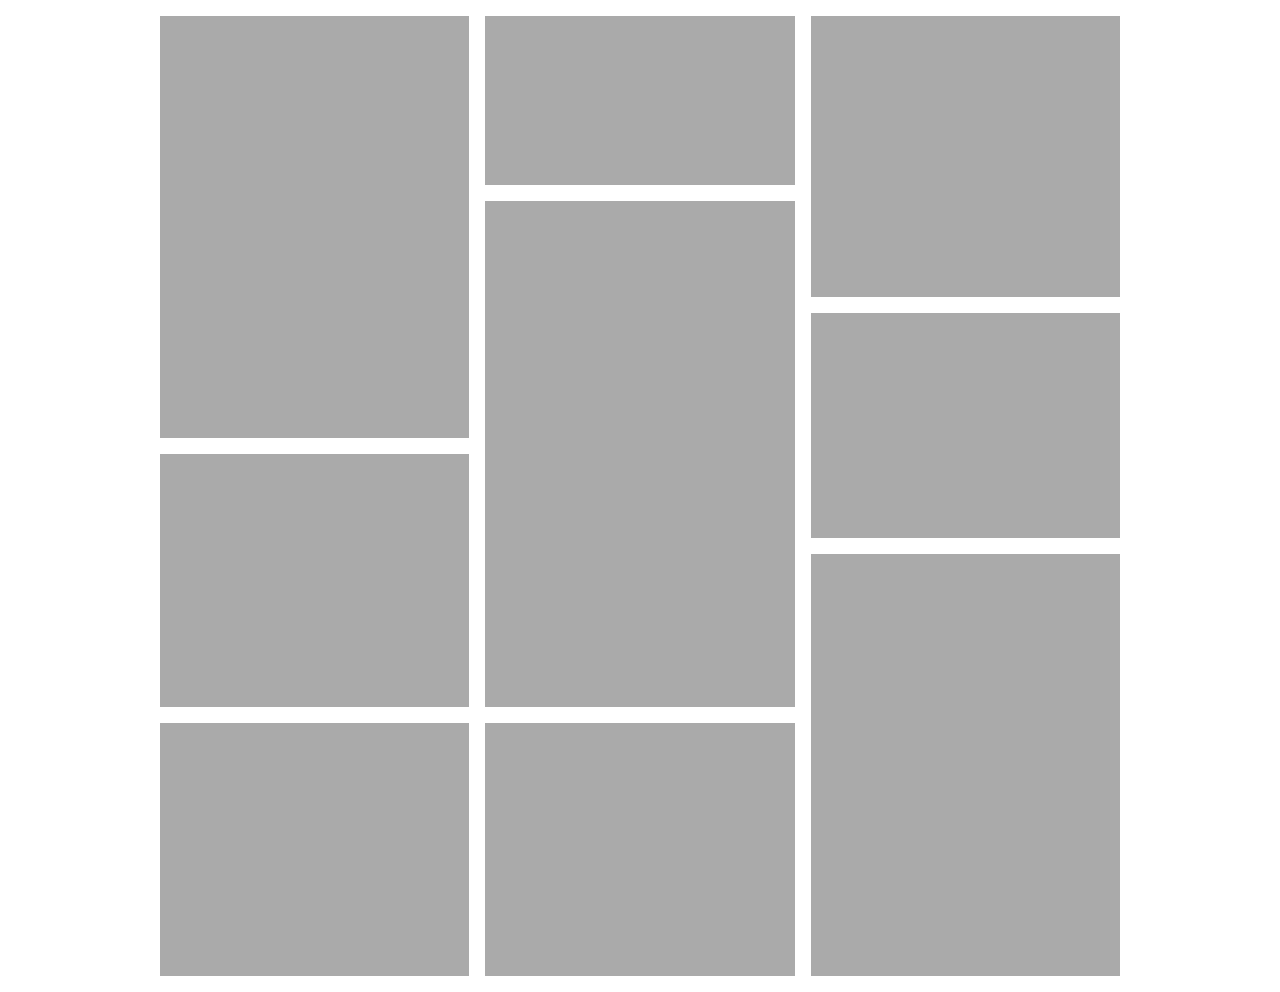
<file: B1 - Masonry CSS/index.html>
<!DOCTYPE html>
<html lang="en">
<head>
    <meta charset="UTF-8">
    <meta name="viewport" content="width=device-width, initial-scale=1.0">
    <title>Document</title>
    <link rel="stylesheet" href="masonry.css">
</head>
<body>
    <div class="wrapper">
    <div class="container">
        <!-- Kolom Pertama -->
        <div class="row">
            <div class="fill"></div>
            <div class="fill"></div>
            <div class="fill"></div>
        </div>
        <!-- Kolom Kedua -->
        <div class="row">
            <div class="fill"></div>
            <div class="fill"></div>
            <div class="fill"></div>
        </div>
        <!-- Kolom Ketiga -->
        <div class="row">
            <div class="fill"></div>
            <div class="fill"></div>
            <div class="fill"></div>
        </div>
    </div>
</div>
</div>
</body>
</html>
</file>
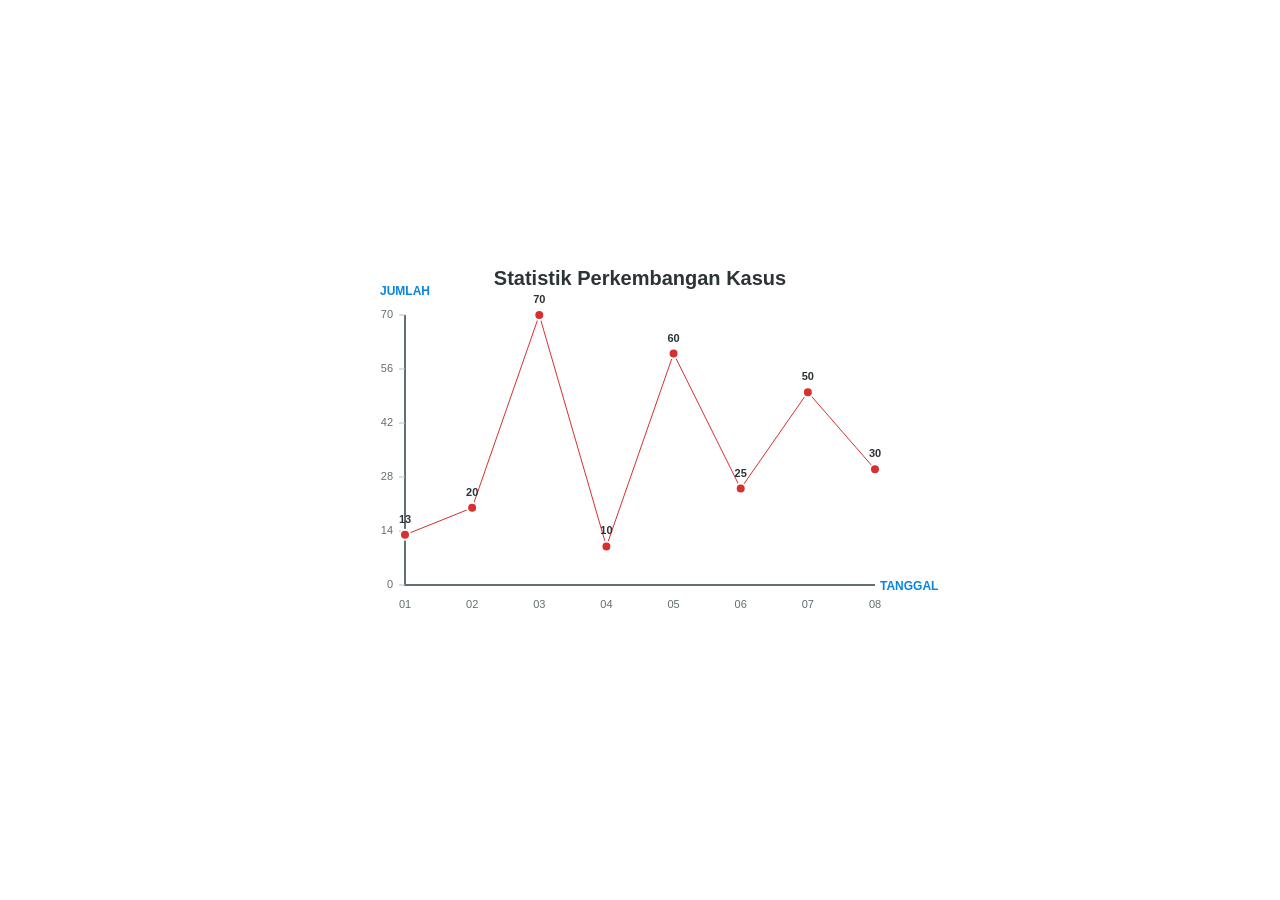
<file: C1 - Linechart JS/index.html>
<!DOCTYPE html>
<html lang="en">
<head>
    <meta charset="UTF-8">
    <meta name="viewport" content="width=device-width, initial-scale=1.0">
    <title>C1 - Line Chart</title>
    <link rel="stylesheet" href="style.css">
</head>
<body>
    <div class="wrapper">
        <canvas id="canvas"></canvas>
    </div>

    <!-- Menghubungkan ke file Javascript -->
    <script src="common.js"></script> 
</body>
</html>
</file>
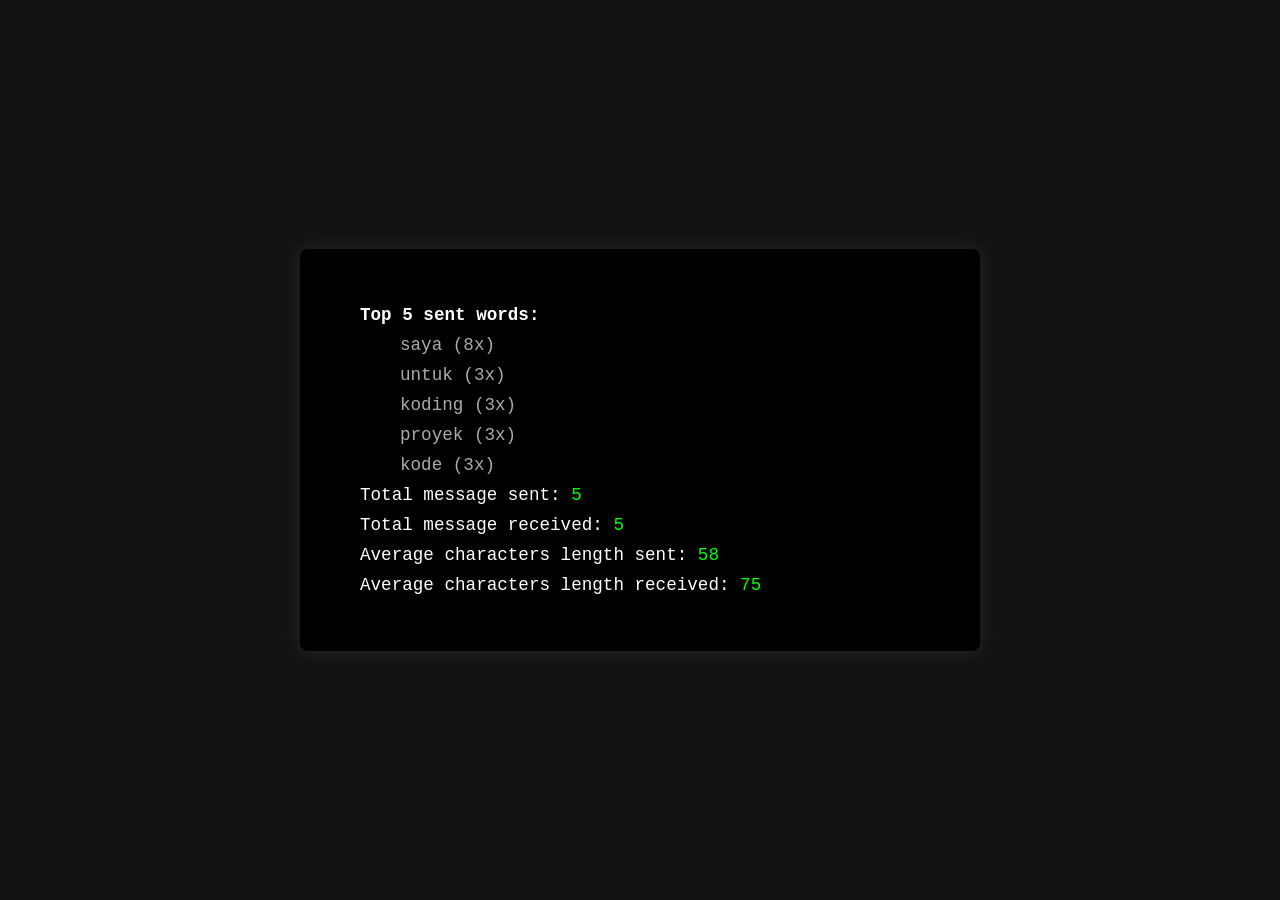
<file: ChatAnalytics/index2.html>
<!DOCTYPE html>
<html lang="id">
<head>
    <meta charset="UTF-8">
    <meta name="viewport" content="width=device-width, initial-scale=1.0">
    <title>Chat Analytics - LKS Speedtest</title>
    <style>
        body {
            background-color: #121212;
            color: #ffffff;
            font-family: 'Courier New', Courier, monospace;
            display: flex;
            justify-content: center;
            align-items: center;
            min-height: 100vh;
            margin: 0;
        }
        .container {
            background-color: #000;
            padding: 40px;
            border-radius: 8px;
            width: 100%;
            max-width: 600px;
            box-shadow: 0 0 20px rgba(255,255,255,0.1);
        }
        h2 { font-size: 1.5rem; margin-bottom: 20px; }
        ul { list-style-type: none; padding-left: 20px; }
        li { margin: 10px 0; font-size: 1.1rem; }
        .word-list { margin-left: 20px; color: #aaa; }
        .highlight { color: #00ff00; }
    </style>
</head>
<body>

<div class="container" id="analytics-result">
    <p>Memuat data analitik...</p>
</div>

<script>
    async function loadAnalytics() {
        try {
            const response = await fetch('log_pesan.json');
            const data = await response.json();

            // 1. Filter data berdasarkan pengirim
            const userMsgs = data.filter(m => m.pengirim === 'user');
            const botMsgs = data.filter(m => m.pengirim === 'bot');

            // 2. Hitung Total Pesan
            const totalSent = userMsgs.length;
            const totalReceived = botMsgs.length;

            // 3. Hitung Rata-rata Panjang Karakter
            const avgLenSent = Math.round(userMsgs.reduce((acc, cur) => acc + cur.pesan.length, 0) / totalSent);
            const avgLenReceived = Math.round(botMsgs.reduce((acc, cur) => acc + cur.pesan.length, 0) / totalReceived);

            // 4. Hitung Top 5 Sent Words (User)
            const wordMap = {};
            userMsgs.forEach(m => {
                // Bersihkan tanda baca dan ubah ke huruf kecil
                const words = m.pesan.toLowerCase().replace(/[.,?!]/g, '').split(' ');
                words.forEach(word => {
                    if(word.length > 1) { // mengabaikan huruf tunggal jika perlu
                        wordMap[word] = (wordMap[word] || 0) + 1;
                    }
                });
            });

            const top5Words = Object.entries(wordMap)
                .sort((a, b) => b[1] - a[1])
                .slice(0, 5);

            // 5. Render ke HTML
            renderUI({
                top5Words,
                totalSent,
                totalReceived,
                avgLenSent,
                avgLenReceived
            });

        } catch (error) {
            document.getElementById('analytics-result').innerHTML = "<p style='color:red'>Gagal memuat file JSON. Pastikan Anda menggunakan Live Server.</p>";
            console.error(error);
        }
    }

    function renderUI(stats) {
        const container = document.getElementById('analytics-result');
        
        let wordListHtml = stats.top5Words.map(w => `<li>${w[0]} (${w[1]}x)</li>`).join('');

        container.innerHTML = `
            <ul>
                <li><strong>Top 5 sent words:</strong>
                    <ul class="word-list">
                        ${wordListHtml}
                    </ul>
                </li>
                <li>Total message sent: <span class="highlight">${stats.totalSent}</span></li>
                <li>Total message received: <span class="highlight">${stats.totalReceived}</span></li>
                <li>Average characters length sent: <span class="highlight">${stats.avgLenSent}</span></li>
                <li>Average characters length received: <span class="highlight">${stats.avgLenReceived}</span></li>
            </ul>
        `;
    }

    loadAnalytics();
</script>

</body>
</html>
</file>
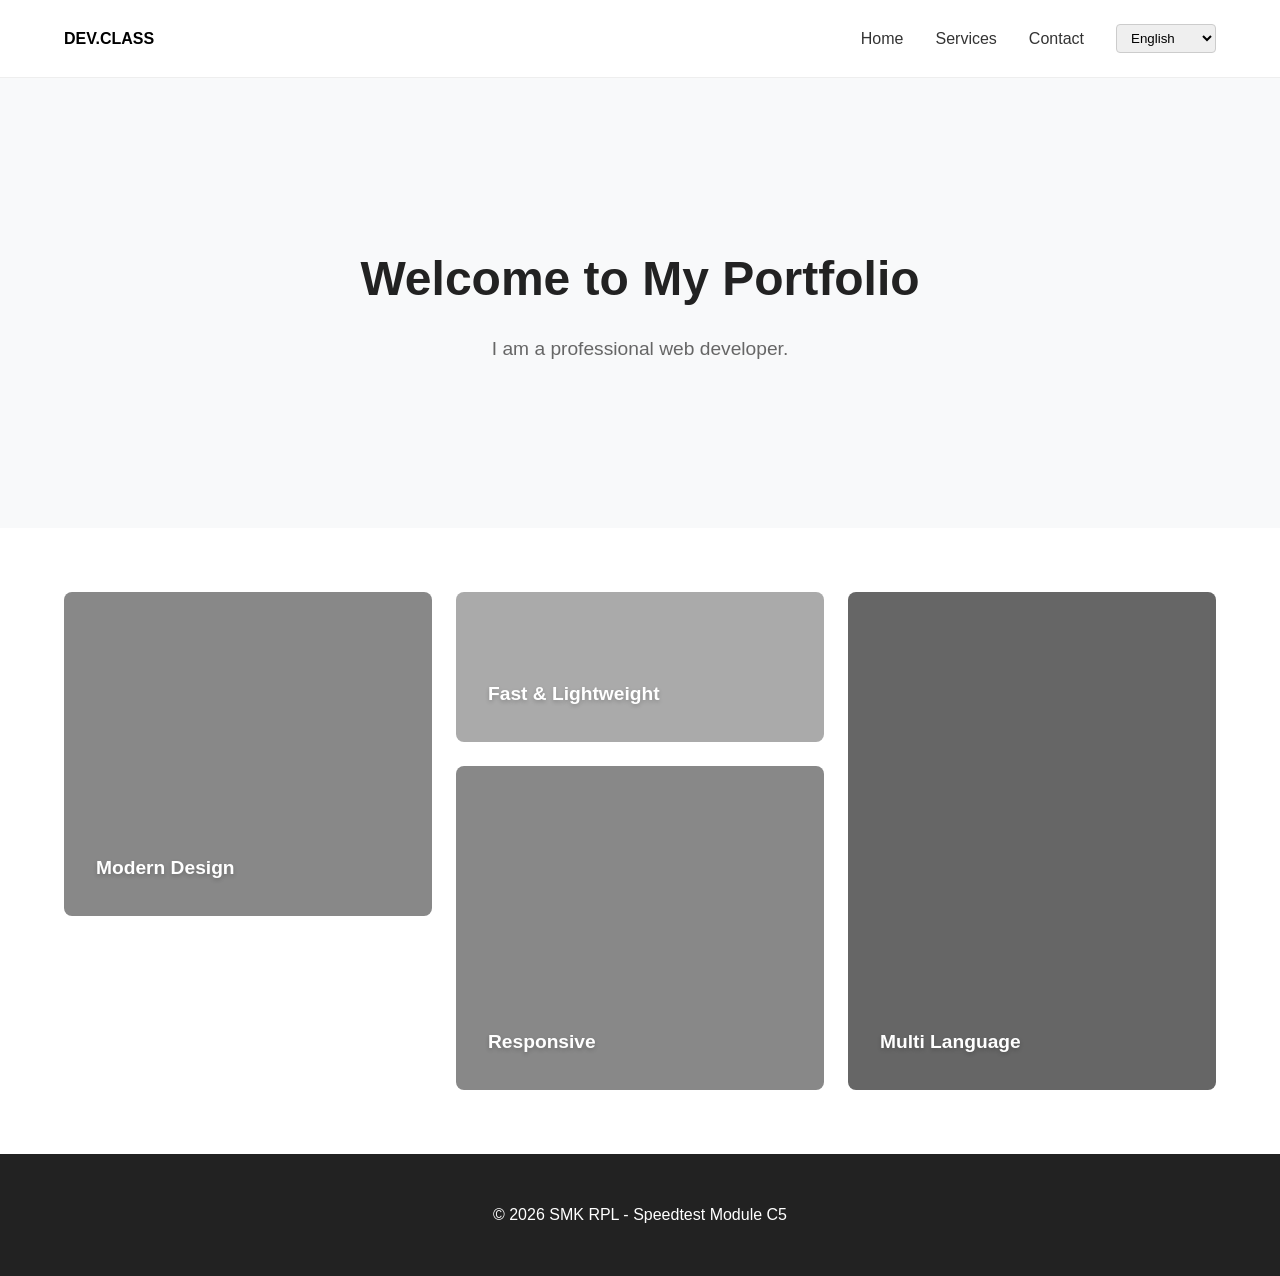
<file: Internationalization/index2.html>
<!DOCTYPE html>
<html lang="en">
<head>
    <meta charset="UTF-8">
    <meta name="viewport" content="width=device-width, initial-scale=1.0">
    <title>Professional LP - i18n & Grid</title>
    <link rel="stylesheet" href="style.css">
</head>
<body>
    <nav>
        <div class="logo"><strong>DEV.CLASS</strong></div>
        <ul class="nav-links">
            <li><a href="#" data-i18n="nav.home">Home</a></li>
            <li><a href="#" data-i18n="nav.services">Services</a></li>
            <li><a href="#" data-i18n="nav.contact">Contact</a></li>
            <li>
                <select id="lang-select" onchange="changeLanguage(this.value)">
                    <option value="en">English</option>
                    <option value="id">Indonesia</option>
                </select>
            </li>
        </ul>
    </nav>

    <header class="hero">
        <h1 data-i18n="hero.title">Welcome to My Portfolio</h1>
        <p data-i18n="hero.subtitle">I am a professional web developer.</p>
    </header>

    <main class="container">
        <div class="masonry">
            <div class="card row-span-2" data-i18n="features.f1">Modern Design</div>
            <div class="card" data-i18n="features.f2">Fast & Lightweight</div>
            <div class="card row-span-3" data-i18n="features.f3">Multi Language</div>
            <div class="card row-span-2" data-i18n="features.f4">Responsive</div>
        </div>
    </main>

    <footer>
        <p>&copy; 2026 SMK RPL - Speedtest Module C5</p>
    </footer>

    <script src="script.js"></script>
</body>
</html>
</file>
<file: B1 - Masonry CSS/masonry.css>
* {
    margin: 0;
    padding: 0;
    box-sizing: border-box;
}

body {
    position: relative;
    background-color: #fff;
}

.wrapper {
    display: flex;
    justify-content: center;
    align-items: center;
    min-height: 100vh;
    padding: 1rem;
}

.container {
    width: 960px;
    height: 960px;
    display: grid;
    grid-template-columns: 1fr 1fr 1fr; /* Membagi 3 kolom vertikal */
    gap: 0 1rem; /* Jarak antar kolom vertikal */
}

.row {
    display: grid;
    gap: 1rem; /* Jarak antar kotak di dalam kolom */
}

.fill {
    background-color: #aaa; /* Warna abu-abu sesuai gambar */
}

/* --- Pengaturan Rasio Tinggi Setiap Kolom --- */

/* Kolom 1: Sesuai gambar kodingmu */
.row:nth-child(1) {
    grid-template-rows: 5fr 3fr 3fr;
}

/* Kolom 2: Variasi agar masonry (Atas pendek, Tengah panjang) */
.row:nth-child(2) {
    grid-template-rows: 2fr 6fr 3fr;
}

/* Kolom 3: Variasi agar masonry (Bawah panjang) */
.row:nth-child(3) {
    grid-template-rows: 10fr 8fr 15fr;
}
</file>
<file: C1 - Linechart JS/style.css>
* {
    margin: 0;
    padding: 0;
    box-sizing: border-box;
}

body {
    position: relative;
    overflow: hidden;
}

.wrapper {
    display: flex;
    justify-content: center;
    align-items: center;
    min-height: 100vh;
}
</file>
<file: Internationalization/style.css>
/* CSS Dasar & Reset */
        * { margin: 0; padding: 0; box-sizing: border-box; font-family: 'Segoe UI', sans-serif; }
        body { background-color: #fff; line-height: 1.6; }

        /* Navigasi (A1 Landing Page) */
        nav { 
            display: flex; justify-content: space-between; align-items: center; 
            padding: 1.5rem 5%; background: #fff; border-bottom: 1px solid #eee;
            position: sticky; top: 0; z-index: 100;
        }
        .nav-links { display: flex; list-style: none; gap: 2rem; align-items: center; }
        .nav-links a { text-decoration: none; color: #333; font-weight: 500; }
        
        /* Dropdown Styling */
        select { padding: 5px 10px; border-radius: 4px; border: 1px solid #ccc; cursor: pointer; }

        /* Hero Section (A1) */
        .hero { 
            height: 50vh; display: flex; flex-direction: column; 
            justify-content: center; align-items: center; text-align: center;
            background: #f8f9fa; padding: 0 10%;
        }
        .hero h1 { font-size: 3rem; color: #222; margin-bottom: 1rem; }
        .hero p { font-size: 1.2rem; color: #666; }

        /* Grid Masonry Layout (B1) */
        .container { padding: 4rem 5%; }
        .masonry { 
            display: grid; 
            grid-template-columns: repeat(auto-fill, minmax(280px, 1fr)); 
            grid-auto-rows: 150px; /* Unit baris dasar */
            gap: 1.5rem; 
        }
        .card { 
            background: #aaa; color: #fff; padding: 2rem; 
            border-radius: 8px; display: flex; align-items: flex-end;
            font-weight: bold; font-size: 1.2rem; text-shadow: 0 2px 4px rgba(0,0,0,0.2);
        }
        /* Variasi tinggi masonry */
        .row-span-2 { grid-row: span 2; background: #888; }
        .row-span-3 { grid-row: span 3; background: #666; }

        footer { text-align: center; padding: 3rem; background: #222; color: #fff; }
</file>
